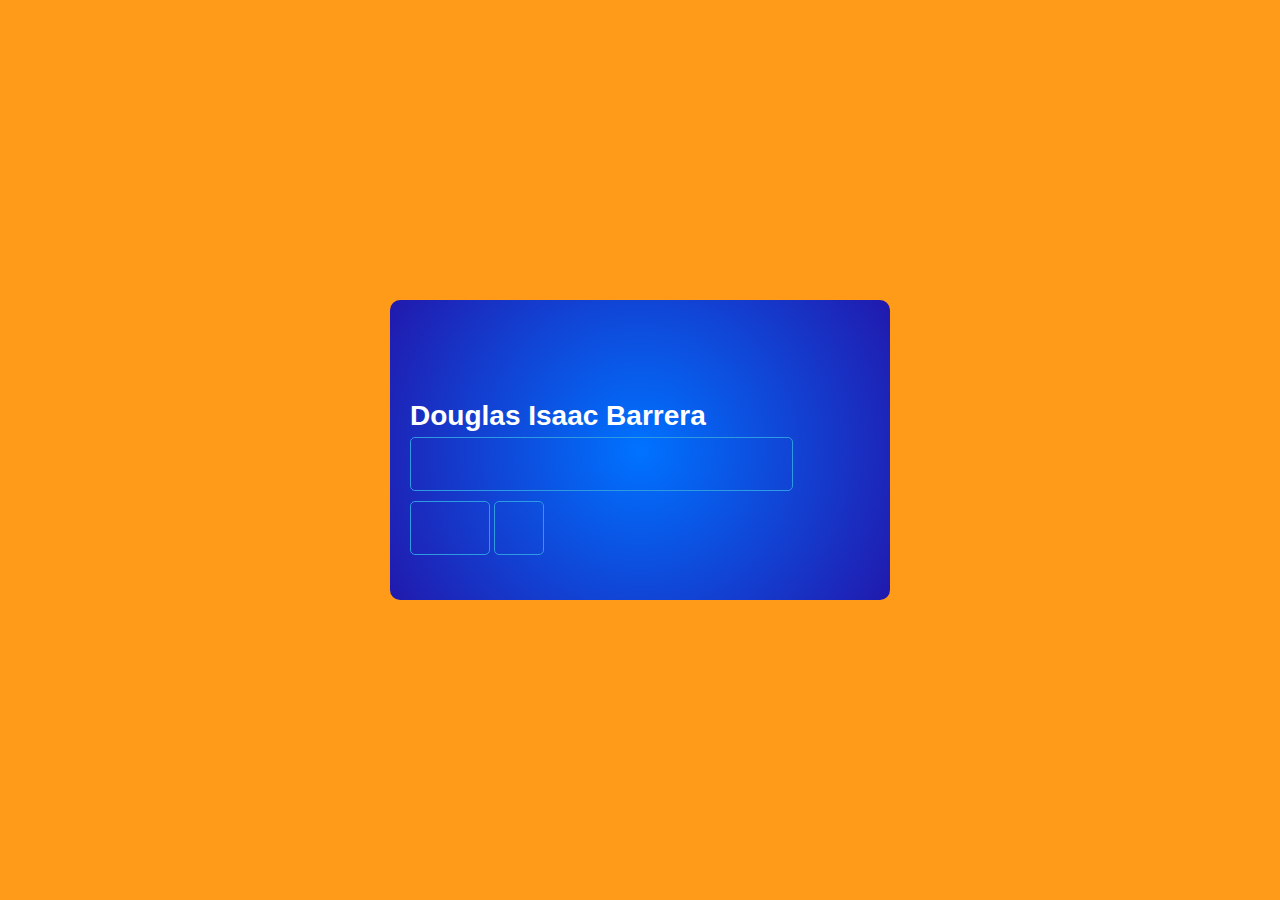
<file: credit-card/index.html>
<!DOCTYPE html>
<html lang="en">

<head>
  <meta charset="UTF-8">
  <meta name="viewport" content="width=device-width, initial-scale=1.0">
  <title>Credit Card</title>
  <!--CSS-->
  <link rel="stylesheet" href="style.css">
</head>

<body>

  <div id="app">
    <div class="card">
      <div class="holder">Douglas Isaac Barrera</div>
      <input type="text" id="inputCard">
      <input type="text" id="inputDate">
      <input type="text" id="inputCVV">
    </div>
  </div>

  <script src="app.js"></script>
</body>

</html>
</file>
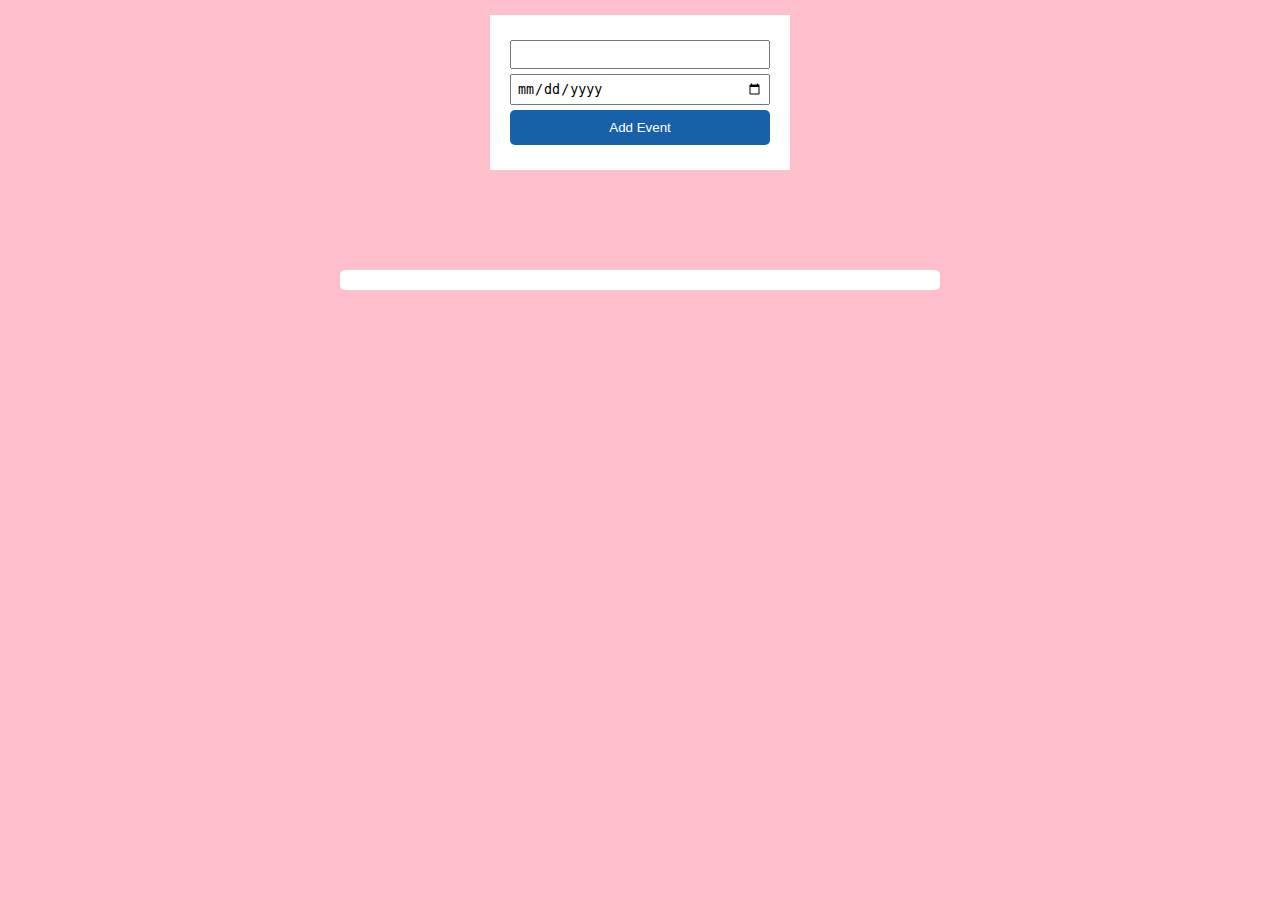
<file: day-counter-for-event/index.html>
<!DOCTYPE html>
<html lang="en">
<head>
  <meta charset="UTF-8">
  <meta name="viewport" content="width=device-width, initial-scale=1.0">
  <title>Day Counter For Event</title>
  <!-- CSS -->
  <link rel="stylesheet" href="style.css">
</head>
<body>

  <div class="app">
    <div class="form">
      <form action="">
        <input id="eventName" type="text">
        <input id="eventDate" type="date">
        <input id="btnAdd" type="submit" value="Add Event">
      </form>
    </div>


    <div id="events-container">
      
    </div>
  </div>


  <script src="app.js"></script>
</body>
</html>
</file>
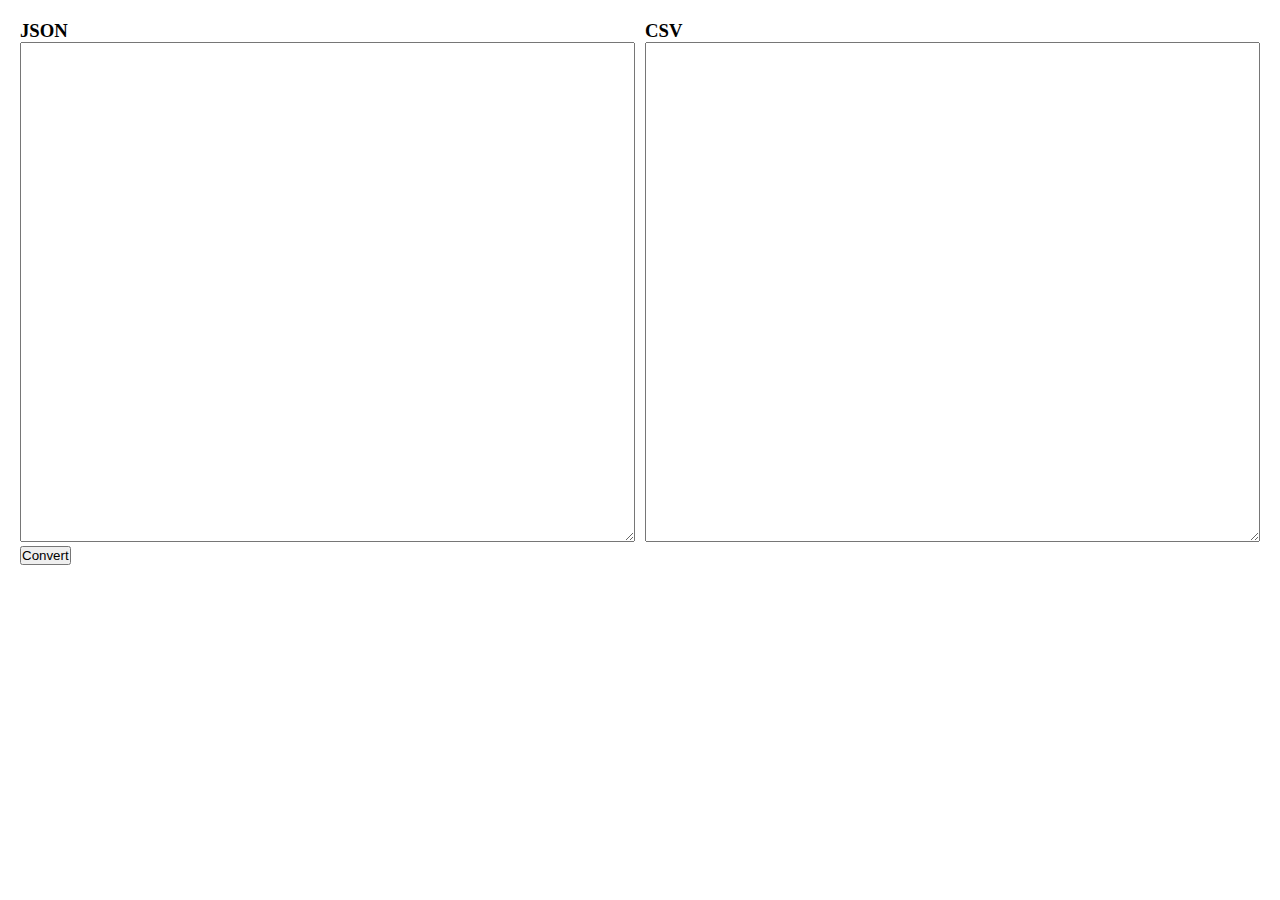
<file: json-to-csv/index.html>
<!DOCTYPE html>
<html lang="en">
<head>
  <meta charset="UTF-8">
  <meta name="viewport" content="width=device-width, initial-scale=1.0">
  <title>JSON TO CSV</title>
  <!-- CSS -->
  <link rel="stylesheet" href="style.css">
</head>
<body>

  <div id="app">
    <div class="form">
      <div class="left">
        <h3>JSON</h3>
        <textarea name="" id="jsonform" cols="30" rows="10"></textarea>
        <button id="bConvert">Convert</button>
      </div>
      <div class="right">
        <h3>CSV</h3>
        <textarea name="" id="csvform" cols="30" rows="10"></textarea>
      </div>
    </div>
  </div>
  
  <script src="app.js"></script>
</body>
</html>
</file>
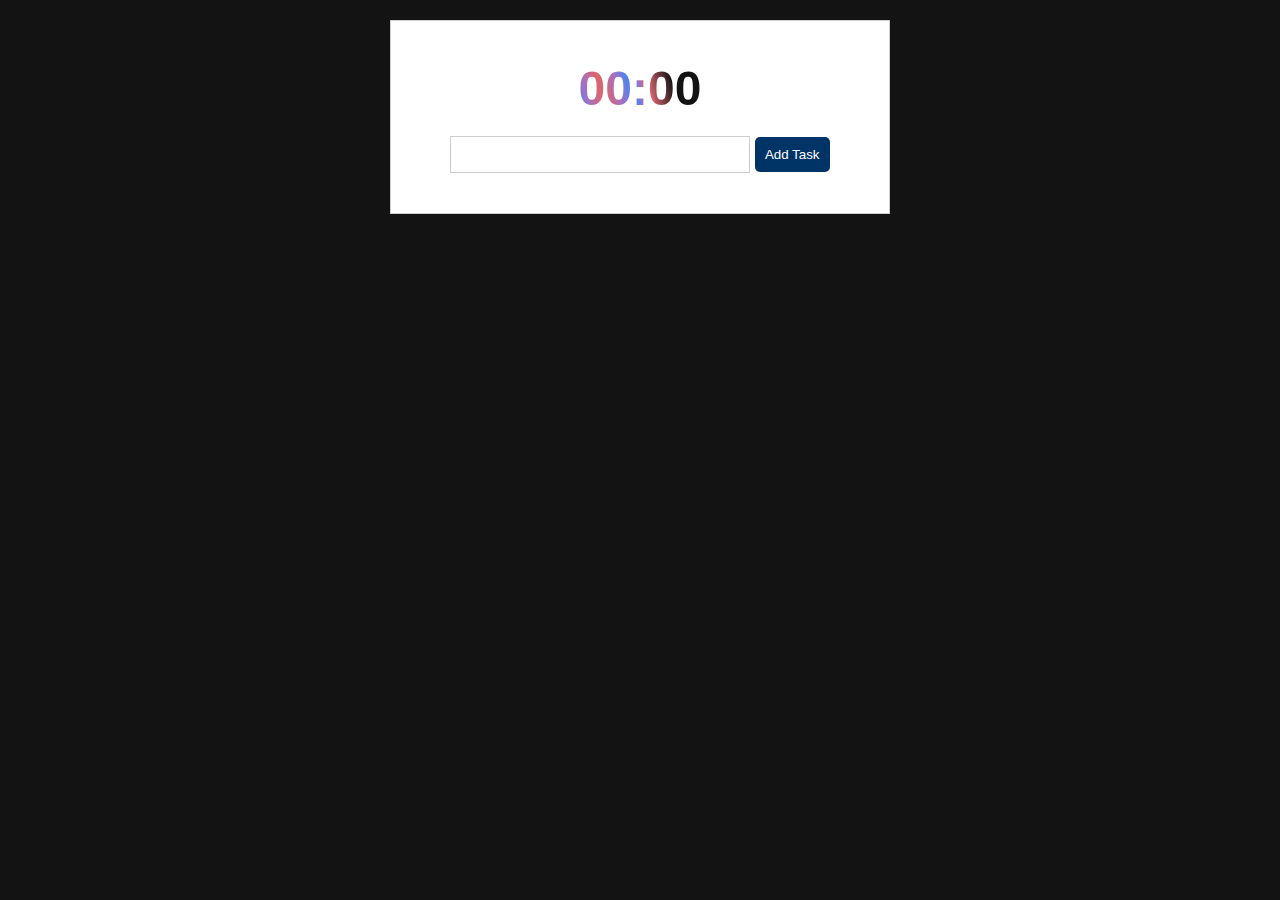
<file: pomodoro-app/index.html>
<!DOCTYPE html>
<html lang="en">

<head>
  <meta charset="UTF-8">
  <meta name="viewport" content="width=device-width, initial-scale=1.0">
  <title>Pomodoro App</title>
  <!-- CSS -->
  <link rel="stylesheet" href="style.css">
</head>

<body>

  <div id="app" class="app">

    <div id="time" class="app__time">
      <div id="value" class="app__value"></div>
      <div id="taskName" class="app__taskName"></div>
    </div>


    <div class="app__container">
      
      <div class="form">
        <form action="" id="form">
          <input id="taskText" type="text">
          <input id="submit" type="submit" value="Add Task">
        </form>
      </div>


      <div class="app__tasks">

      </div>

    </div>

  </div>
    
  <script src="app.js"></script>
</body>

</html>
</file>
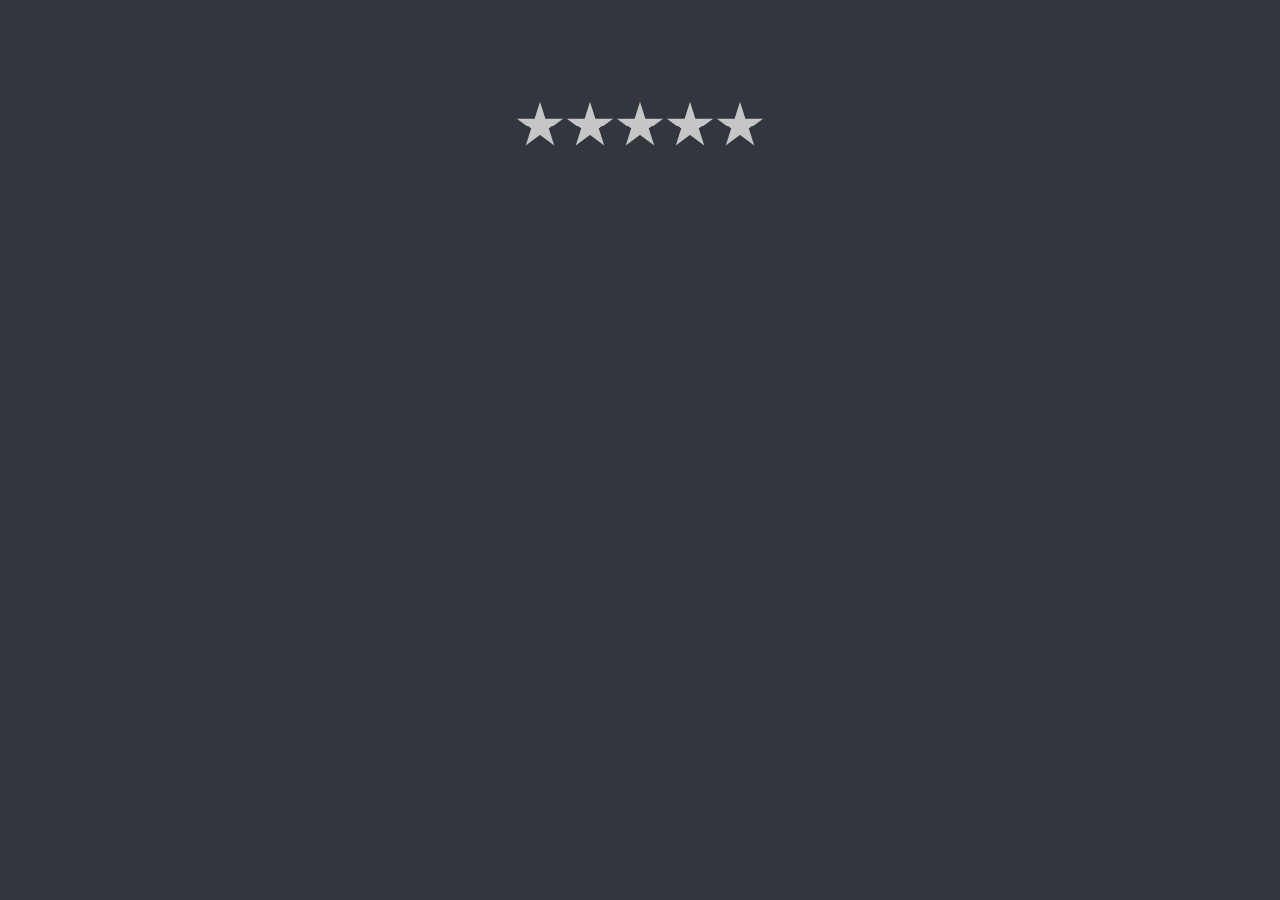
<file: rating-system/index.html>
<!DOCTYPE html>
<html lang="en">
<head>
  <meta charset="UTF-8">
  <meta name="viewport" content="width=device-width, initial-scale=1.0">
  <title>Rating System</title>
  <!-- CSS -->
  <link rel="stylesheet" href="style.css">
</head>
<body>

  <div class="app">
    <div class="rating"></div>
  </div>

  <script src="app.js"></script>
</body>
</html>
</file>
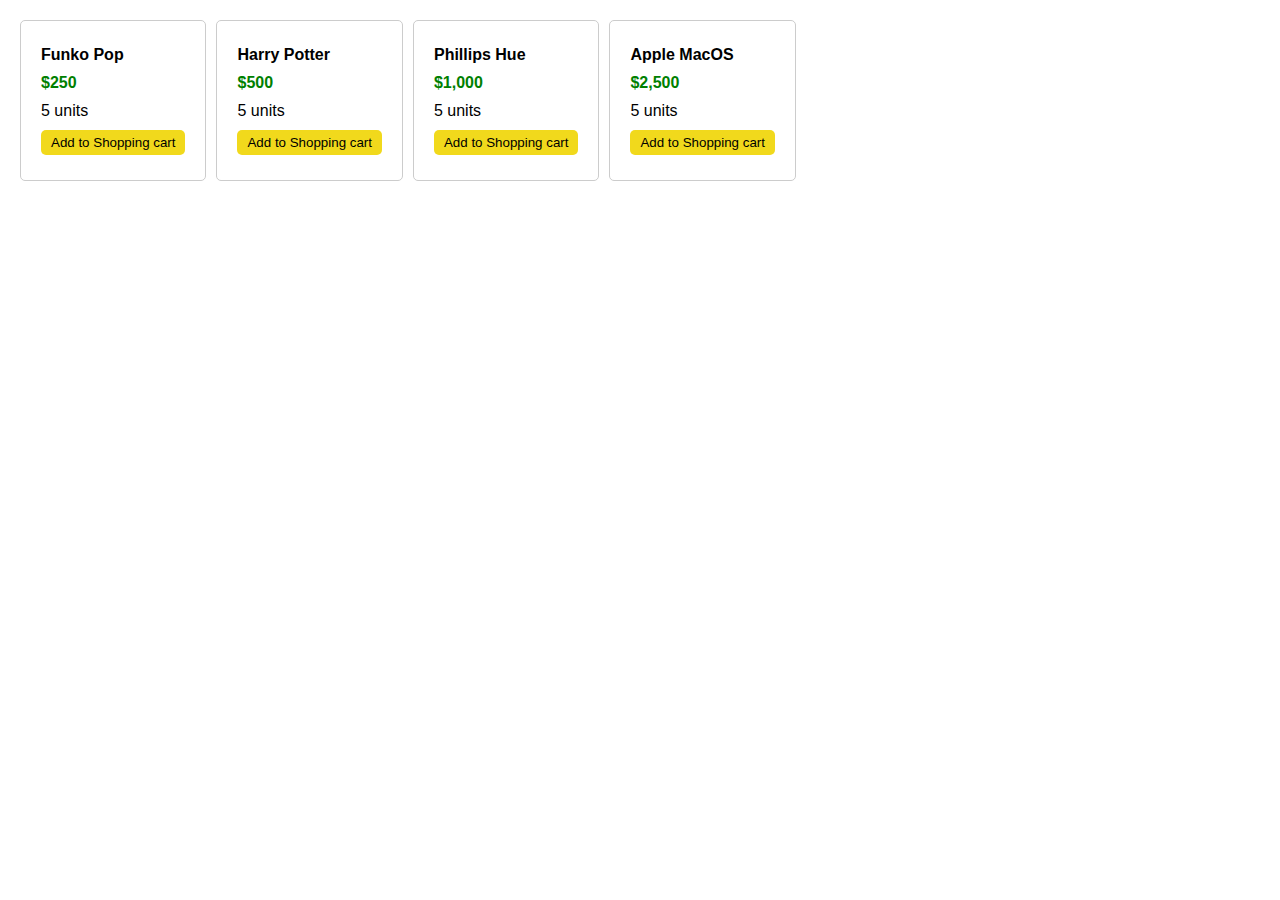
<file: shopping-cart/index.html>
<!DOCTYPE html>
<html lang="en">
<head>
  <meta charset="UTF-8">
  <meta name="viewport" content="width=device-width, initial-scale=1.0">
  <title>Shopping Cart</title>
  <!-- CSS -->
  <link rel="stylesheet" href="style.css">
</head>
<body>

  <div id="app">
    <div class="menu">
      <div id="shopping-cart-container" class="hide"></div>
    </div>
    <div id="store-container"></div>
  </div>

  <script src="app.js"></script>
</body>
</html>
</file>
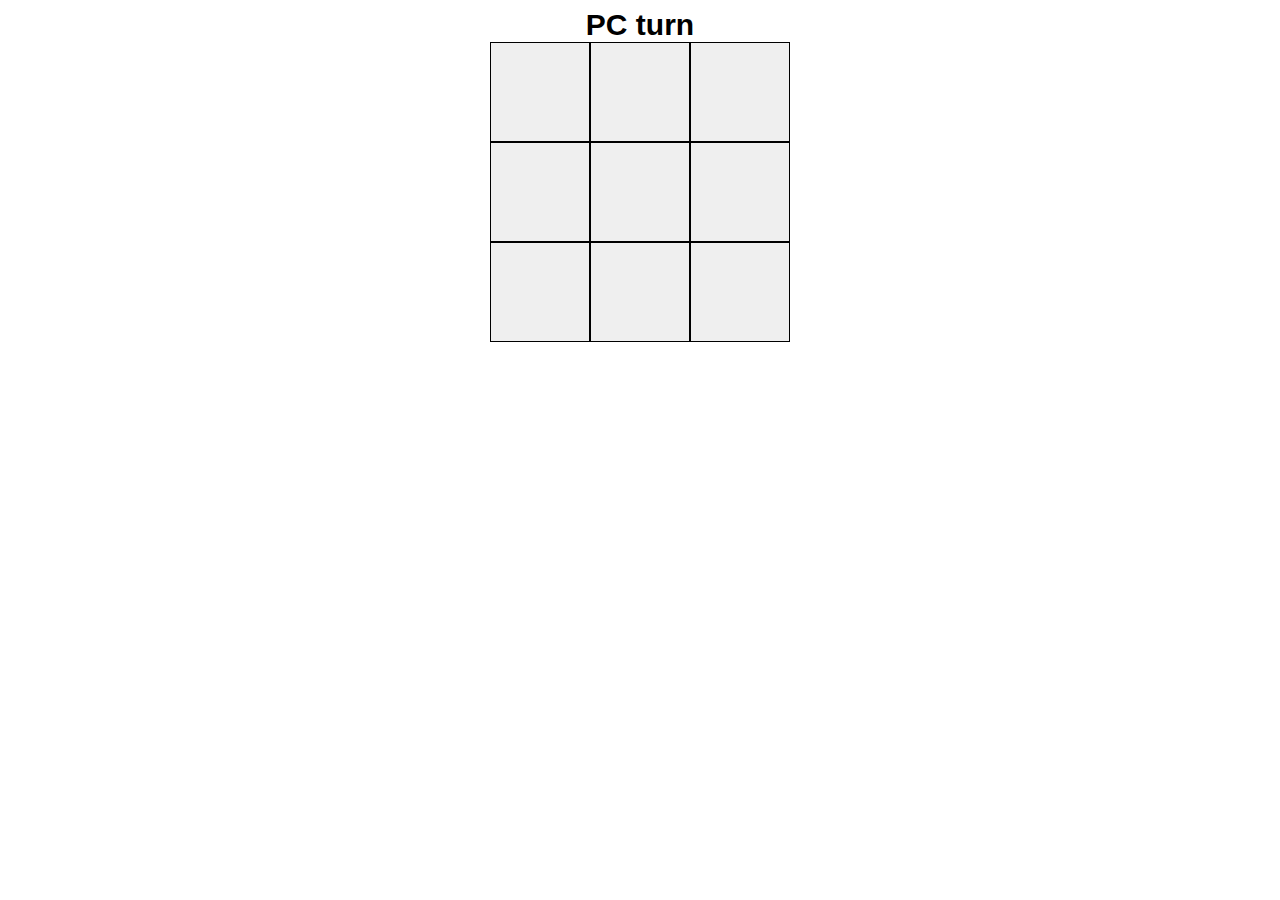
<file: tic-tac-toe/index.html>
<!DOCTYPE html>
<html lang="en">
<head>
  <meta charset="UTF-8">
  <meta name="viewport" content="width=device-width, initial-scale=1.0">
  <title>Tic Tac Toe</title>
  <!-- CSS -->
  <link rel="stylesheet" href="style.css">
</head>
<body>
  
  <div id="app">
    <div id="player"></div>
    <div id="board"></div>
  </div>

  <script src="app.js"></script>
</body>
</html>
</file>
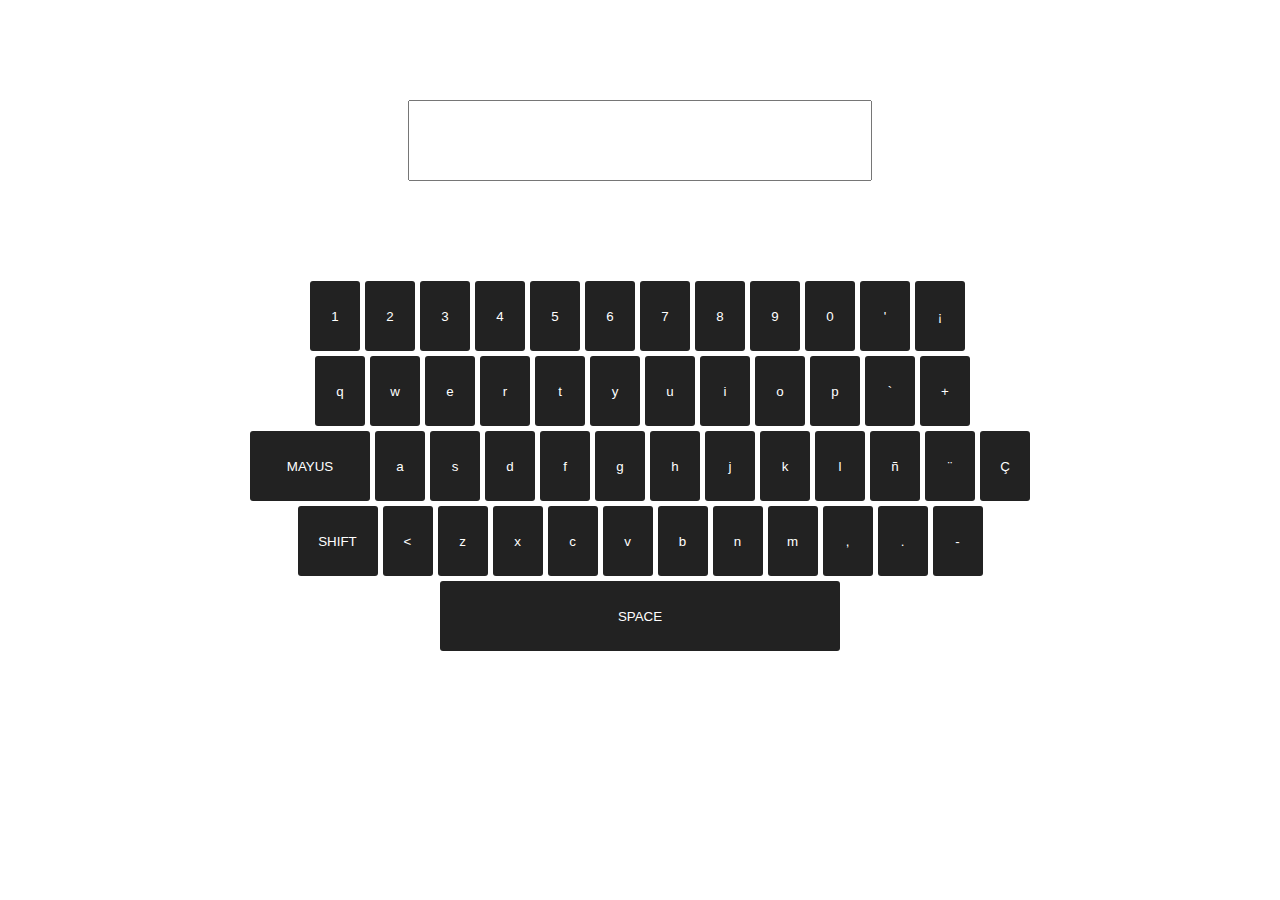
<file: virtual-keyboard/index.html>
<!DOCTYPE html>
<html lang="en">
<head>
  <meta charset="UTF-8">
  <meta name="viewport" content="width=device-width, initial-scale=1.0">
  <title>Virtual Keyboard</title>
  <!-- CSS -->
  <link rel="stylesheet" href="style.css">
</head>
<body>

  <div id="app">
    <input type="text" class="input">

    <div id="keyboard-container"></div>
  </div>
  
  <script src="app.js"></script>
</body>
</html>
</file>
<file: credit-card/style.css>
* {
  margin: 0;
  padding: 0;
  box-sizing: border-box;
}

body {
  font-family: Arial, Helvetica, sans-serif;
  background-color: rgb(255, 155, 24);
  height: 100vh;
  max-height: 100vh;
  display: flex;
  justify-content: center;
  align-items: center;
}

.card {
  width: 500px;
  height: 300px;
  border-radius: 10px;
  padding: 50px 20px 0 20px;
  background-color: rgb(0, 114, 255);
  background: radial-gradient(
    circle,
    rgba(0, 114, 255, 1) 1%,
    rgba(33, 25, 173, 1) 100%
  )
}

input {
  font-size: 28px;
  padding: 10px;
  border: 1px solid rgb(45, 154, 226);
  color: #fff;
  border-radius: 5px;
  background-color: transparent;
  margin: 5px 0;
  outline: none;
}

.holder {
  color: #fff;
  font-weight: bold;
  font-size: 28px;
  padding-top: 50px;
}

#inputDate{
  width: 80px;
}

#inputCVV {
  width: 50px;
}
</file>
<file: day-counter-for-event/style.css>
* {
  padding: 0;
  margin: 0;
  box-sizing: border-box;
}

body {
  font-family: Arial, Helvetica, sans-serif;
  background-color: pink;
}

.form {
  background-color: #fff;
  padding: 20px;
  width: 300px;
  margin: 15px auto;
}

button {
  border: none;
  background-color: red;
  padding: 15px 10px;
  color: #fff;
  border-radius: 5px;
}

.form input {
  margin: 5px 0;
  padding: 5px;
  display: block;
  width: 100%;
}

input[type="submit"] {
  border: none;
  background-color: #1860a8;
  color: #fff;
  padding: 10px;
  border-radius: 5px;

  &:hover {
    background-color: #144b83;
  }
}

#events-container {
  background-color: #fff;
  border-radius: 5px;
  padding: 10px;
  width: 600px;
  margin: 100px auto;
  display: flex;
  flex-flow: column nowrap;
  align-items: center;
  gap: 20px;
}


.event {
  border: solid 1px #ccc;
  padding: 10px;
  display: flex;
  align-items: center;
  justify-content: center;
}

.days {
  text-align: center;
  width: 100px;
}

.days-number {
  font-size: 30px;
  font-weight: bold;
  display: block;
}

.event-name {
  padding: 10px;
  width: 200px;
  font-size: 1.2rem;
}

.event-date {
  padding: 10px;
  width: 105px;
}

.actions {
  padding: 10px;
}
</file>
<file: json-to-csv/style.css>
* {
  margin: 0;
  padding: 0;
  box-sizing: border-box;
}

#app {
  padding: 20px;
}

.form {
  display: flex;
  gap: 10px;
}

.left,
.right {
  flex-basis: 50%;
}

textarea {
  width: 100%;
  height: 500px;
  padding: 20px;
  font-size: 20px;
}
</file>
<file: pomodoro-app/style.css>
* {
  font-family: Arial, Helvetica, sans-serif;
  box-sizing: border-box;
  margin: 0;
  padding: 0;
}

:root {
  --bard-color-brand-text-gradient-stop-1: #4285f4;
  --bard-color-brand-text-gradient-stop-2: #9b72cb;
  --bard-color-brand-text-gradient-stop-3: #d96570;
  --bard-color-brand-text-gradient-stop-3: #d96570;
  --bard-color-brand-text-gradient-stop-2: #9b72cb;
  --bard-color-brand-text-gradient-stop-1: #4285f4;
  --bard-color-brand-text-gradient-stop-2: #9b72cb;
  --bard-color-brand-text-gradient-stop-3: #d96570;
  --bard-color-surface: #131314;
}

body {
  background-color: #131314;
}

.app {
  background-color: #fff;
  width: 500px;
  margin: 20px auto;
  border: 1px solid #ccc;
  padding: 20px;
}

.app__time {
  text-align: center;
  padding: 20px 0px;
}

.app__value {
  color: transparent;
  font-size: 48px;
  font-weight: bold;
  background: linear-gradient(
    74deg,
    var(--bard-color-brand-text-gradient-stop-1) 0,
    var(--bard-color-brand-text-gradient-stop-2) 9%,
    var(--bard-color-brand-text-gradient-stop-3) 20%,
    var(--bard-color-brand-text-gradient-stop-3) 24%,
    var(--bard-color-brand-text-gradient-stop-2) 35%,
    var(--bard-color-brand-text-gradient-stop-1) 44%,
    var(--bard-color-brand-text-gradient-stop-2) 50%,
    var(--bard-color-brand-text-gradient-stop-3) 56%,
    var(--bard-color-surface) 75%,
    var(--bard-color-surface) 100%
    );
  display: inline-block;
  position: relative;
  -webkit-text-fill-color: transparent;
  -webkit-background-clip: text;
}

.form {
  text-align: center;
}

input[type="text"] {
  padding: 10px;
  border: 1px solid #ccc;
  width: 300px;
}

button, 
input[type="submit"] {
  border: none;
  background-color: #003366;
  color: #fff;
  padding: 10px;
  border-radius: 5px;
}

.app__container {
  display: flex;
  flex-flow: column nowrap;
  justify-content: center;
  align-items: center;
  text-align: center;
}

.task {
  display: flex;
  justify-content: space-between;
  gap: 20px
}

.app__tasks {
  margin-top: 20px;
  width: 83%;
  max-width: 83%;
  display: flex;
  flex-flow: column nowrap;
  gap: 15px;
}

.done {
  border: none;
  background-color: #1ed760;
  color: #fff;
  padding: 10px;
  border-radius: 5px;
}
</file>
<file: rating-system/style.css>
* {
  margin: 0;
  padding: 0;
  box-sizing: border-box;
}

body {
  background-color: #31363F;
}

.rating {
  display: flex;
  justify-content: center;
  margin-top: 100px;
}

.item {
  background-color: rgb(198, 198, 198);
  mask-image: url(star.svg);
  -webkit-mask-image: url(star.svg);
  width: 50px;
  height: 49px;
  cursor: pointer;
}

.item-full {
  background-color: rgb(255, 255, 89);
}
</file>
<file: shopping-cart/style.css>
* {
  margin: 0;
  padding: 0;
  font-family: Arial, Helvetica, sans-serif;
}

#store-container {
  padding: 20px;
  display: flex;
  gap: 10px;
}

.item {
  border: 1px solid #ccc;
  border-radius: 5px;
  padding: 20px;
}

#shopping-cart-container {
  position: absolute;
  background-color: #fff;
  right: 0;
  width: 300px;
  border: 1px solid #ccc;
  padding: 10px;
}

.show {
  display: block;
}

.hide {
  display: none;
}

.title {
  font-weight: bold;
}

.price {
  color: green;
  font-weight: bold;
}

.item div {
  padding: 5px 0;
}

.total {
  padding: 10px 0;
  font-weight: bold;
  font-size: 20px;
}

button {
  border: none;
  background-color: rgb(241, 217, 28);
  padding: 5px 10px;
  border-radius: 5px;
  cursor: pointer;
}
</file>
<file: tic-tac-toe/style.css>
* {
  box-sizing: border-box;
  font-family: Arial, Helvetica, sans-serif;
}

#app {
  width: 300px;
  margin: 0 auto;
}

#player {
  font-size: 30px;
  font-weight: bold;
  text-align: center;
}

#board {
  display: flex;
  flex-direction: column;
}

.row {
  display: flex;
}

.cell {
  width: 100px;
  height: 100px;
  border: 1px solid #000;
  font-size: 28px;
  font-weight: bolder;
}
</file>
<file: virtual-keyboard/style.css>
* {
  margin: 0;
  padding: 0;
  box-sizing: border-box;
}

body {
  font-family: Arial, Helvetica, sans-serif;
}
#keyboard-container {
  display: flex;
  flex-wrap: wrap;
  width: 85vw;
  gap: 5px;
  margin: 100px auto;
}

.layer {
  display: flex;
  gap: 5px;
  justify-content: center;
  width: 100%;
}

.key {
  background-color: #222;
  color: #fff;
  border: none;
  border-radius: 3px;
  display: flex;
  align-items: center;
  justify-content: center;
  cursor: pointer;

  &&:hover {
    background-color: #555;
  }
}

.key-normal {
  width: 50px;
  height: 70px;
}

.key-mayus {
  width: 120px;
  height: 70px;
}

.key-shift {
  width: 80px;
  height: 70px;
}

.key-space {
  width: 400px;
  height: 70px;
}

.activated {
  outline: greenyellow solid 2px;
}

#app {
  display: flex;
  flex-direction: column;
  align-items: center;
}

.input {
  margin-top: 100px;
  padding: 20px;
  font-size: 2rem;
}
</file>
